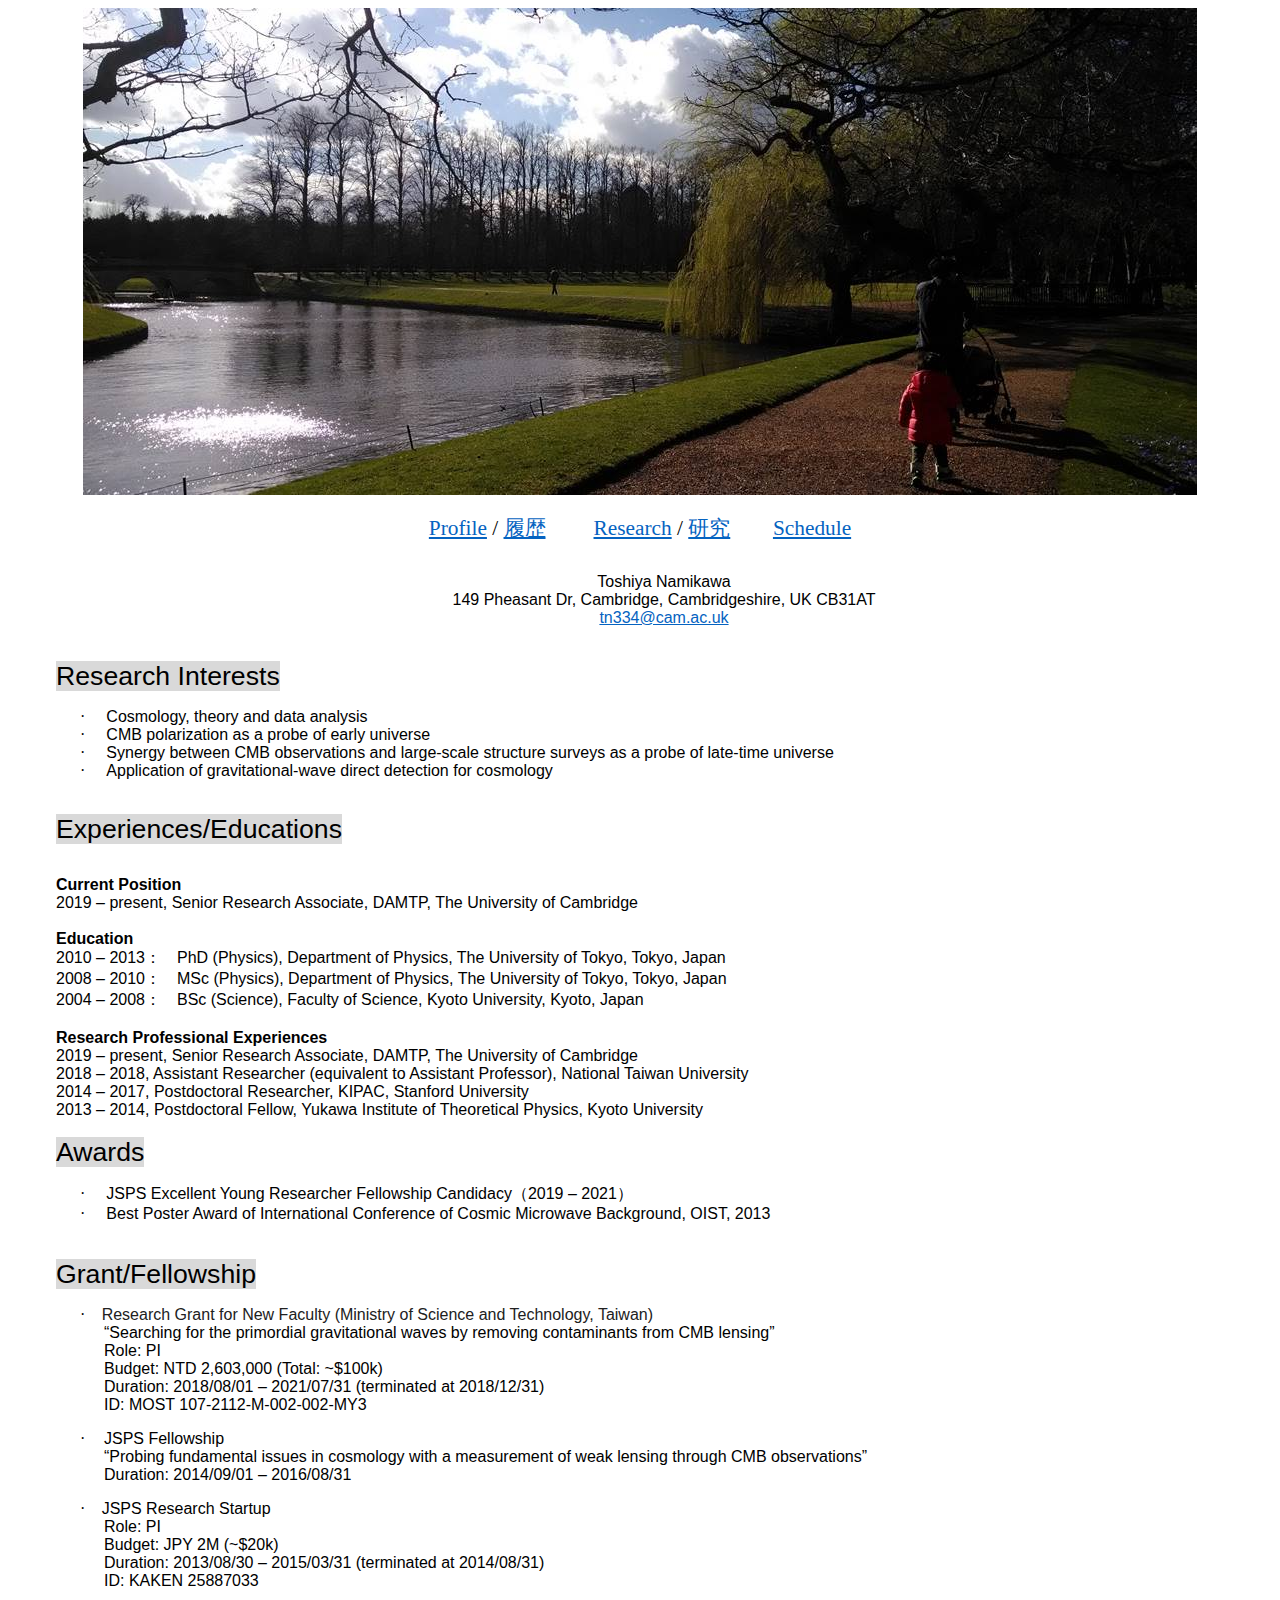
<file: profiel.html>
<html xmlns:v="urn:schemas-microsoft-com:vml"
xmlns:o="urn:schemas-microsoft-com:office:office"
xmlns:w="urn:schemas-microsoft-com:office:word"
xmlns:dt="uuid:C2F41010-65B3-11d1-A29F-00AA00C14882"
xmlns:m="http://schemas.microsoft.com/office/2004/12/omml"
xmlns="http://www.w3.org/TR/REC-html40">

<head>
<meta http-equiv=Content-Type content="text/html; charset=windows-1252">
<meta name=ProgId content=Word.Document>
<meta name=Generator content="Microsoft Word 15">
<meta name=Originator content="Microsoft Word 15">
<link rel=File-List href="profiel_files/filelist.xml">
<link rel=Edit-Time-Data href="profiel_files/editdata.mso">
<!--[if !mso]>
<style>
v\:* {behavior:url(#default#VML);}
o\:* {behavior:url(#default#VML);}
w\:* {behavior:url(#default#VML);}
.shape {behavior:url(#default#VML);}
</style>
<![endif]--><!--[if gte mso 9]><xml>
 <o:CustomDocumentProperties>
  <o:Mendeley_x0020_Recent_x0020_Style_x0020_Id_x0020_0_1 dt:dt="string">http://www.zotero.org/styles/american-medical-association</o:Mendeley_x0020_Recent_x0020_Style_x0020_Id_x0020_0_1>
  <o:Mendeley_x0020_Recent_x0020_Style_x0020_Name_x0020_0_1 dt:dt="string">American Medical Association</o:Mendeley_x0020_Recent_x0020_Style_x0020_Name_x0020_0_1>
  <o:Mendeley_x0020_Recent_x0020_Style_x0020_Id_x0020_1_1 dt:dt="string">http://www.zotero.org/styles/american-political-science-association</o:Mendeley_x0020_Recent_x0020_Style_x0020_Id_x0020_1_1>
  <o:Mendeley_x0020_Recent_x0020_Style_x0020_Name_x0020_1_1 dt:dt="string">American Political Science Association</o:Mendeley_x0020_Recent_x0020_Style_x0020_Name_x0020_1_1>
  <o:Mendeley_x0020_Recent_x0020_Style_x0020_Id_x0020_2_1 dt:dt="string">http://www.zotero.org/styles/apa</o:Mendeley_x0020_Recent_x0020_Style_x0020_Id_x0020_2_1>
  <o:Mendeley_x0020_Recent_x0020_Style_x0020_Name_x0020_2_1 dt:dt="string">American Psychological Association 6th edition</o:Mendeley_x0020_Recent_x0020_Style_x0020_Name_x0020_2_1>
  <o:Mendeley_x0020_Recent_x0020_Style_x0020_Id_x0020_3_1 dt:dt="string">http://www.zotero.org/styles/american-sociological-association</o:Mendeley_x0020_Recent_x0020_Style_x0020_Id_x0020_3_1>
  <o:Mendeley_x0020_Recent_x0020_Style_x0020_Name_x0020_3_1 dt:dt="string">American Sociological Association</o:Mendeley_x0020_Recent_x0020_Style_x0020_Name_x0020_3_1>
  <o:Mendeley_x0020_Recent_x0020_Style_x0020_Id_x0020_4_1 dt:dt="string">http://www.zotero.org/styles/chicago-author-date</o:Mendeley_x0020_Recent_x0020_Style_x0020_Id_x0020_4_1>
  <o:Mendeley_x0020_Recent_x0020_Style_x0020_Name_x0020_4_1 dt:dt="string">Chicago Manual of Style 17th edition (author-date)</o:Mendeley_x0020_Recent_x0020_Style_x0020_Name_x0020_4_1>
  <o:Mendeley_x0020_Recent_x0020_Style_x0020_Id_x0020_5_1 dt:dt="string">http://www.zotero.org/styles/harvard-cite-them-right</o:Mendeley_x0020_Recent_x0020_Style_x0020_Id_x0020_5_1>
  <o:Mendeley_x0020_Recent_x0020_Style_x0020_Name_x0020_5_1 dt:dt="string">Cite Them Right 10th edition - Harvard</o:Mendeley_x0020_Recent_x0020_Style_x0020_Name_x0020_5_1>
  <o:Mendeley_x0020_Recent_x0020_Style_x0020_Id_x0020_6_1 dt:dt="string">http://www.zotero.org/styles/modern-humanities-research-association</o:Mendeley_x0020_Recent_x0020_Style_x0020_Id_x0020_6_1>
  <o:Mendeley_x0020_Recent_x0020_Style_x0020_Name_x0020_6_1 dt:dt="string">Modern Humanities Research Association 3rd edition (note with bibliography)</o:Mendeley_x0020_Recent_x0020_Style_x0020_Name_x0020_6_1>
  <o:Mendeley_x0020_Recent_x0020_Style_x0020_Id_x0020_7_1 dt:dt="string">http://www.zotero.org/styles/modern-language-association</o:Mendeley_x0020_Recent_x0020_Style_x0020_Id_x0020_7_1>
  <o:Mendeley_x0020_Recent_x0020_Style_x0020_Name_x0020_7_1 dt:dt="string">Modern Language Association 8th edition</o:Mendeley_x0020_Recent_x0020_Style_x0020_Name_x0020_7_1>
  <o:Mendeley_x0020_Recent_x0020_Style_x0020_Id_x0020_8_1 dt:dt="string">http://www.zotero.org/styles/nature</o:Mendeley_x0020_Recent_x0020_Style_x0020_Id_x0020_8_1>
  <o:Mendeley_x0020_Recent_x0020_Style_x0020_Name_x0020_8_1 dt:dt="string">Nature</o:Mendeley_x0020_Recent_x0020_Style_x0020_Name_x0020_8_1>
  <o:Mendeley_x0020_Recent_x0020_Style_x0020_Id_x0020_9_1 dt:dt="string">http://www.zotero.org/styles/physical-review-letters</o:Mendeley_x0020_Recent_x0020_Style_x0020_Id_x0020_9_1>
  <o:Mendeley_x0020_Recent_x0020_Style_x0020_Name_x0020_9_1 dt:dt="string">Physical Review Letters</o:Mendeley_x0020_Recent_x0020_Style_x0020_Name_x0020_9_1>
 </o:CustomDocumentProperties>
</xml><![endif]-->
<link rel=dataStoreItem href="profiel_files/item0007.xml"
target="profiel_files/props008.xml">
<link rel=themeData href="profiel_files/themedata.thmx">
<link rel=colorSchemeMapping href="profiel_files/colorschememapping.xml">
<!--[if gte mso 9]><xml>
 <w:WordDocument>
  <w:SpellingState>Clean</w:SpellingState>
  <w:GrammarState>Clean</w:GrammarState>
  <w:TrackMoves>false</w:TrackMoves>
  <w:TrackFormatting/>
  <w:ValidateAgainstSchemas/>
  <w:SaveIfXMLInvalid>false</w:SaveIfXMLInvalid>
  <w:IgnoreMixedContent>false</w:IgnoreMixedContent>
  <w:AlwaysShowPlaceholderText>false</w:AlwaysShowPlaceholderText>
  <w:DoNotPromoteQF/>
  <w:LidThemeOther>EN-US</w:LidThemeOther>
  <w:LidThemeAsian>X-NONE</w:LidThemeAsian>
  <w:LidThemeComplexScript>X-NONE</w:LidThemeComplexScript>
  <w:Compatibility>
   <w:BreakWrappedTables/>
   <w:SplitPgBreakAndParaMark/>
   <w:UseFELayout/>
  </w:Compatibility>
  <w:BrowserLevel>MicrosoftInternetExplorer4</w:BrowserLevel>
  <m:mathPr>
   <m:mathFont m:val="Cambria Math"/>
   <m:brkBin m:val="before"/>
   <m:brkBinSub m:val="&#45;-"/>
   <m:smallFrac m:val="off"/>
   <m:dispDef/>
   <m:lMargin m:val="0"/>
   <m:rMargin m:val="0"/>
   <m:defJc m:val="centerGroup"/>
   <m:wrapIndent m:val="1440"/>
   <m:intLim m:val="subSup"/>
   <m:naryLim m:val="undOvr"/>
  </m:mathPr></w:WordDocument>
</xml><![endif]--><!--[if gte mso 9]><xml>
 <w:LatentStyles DefLockedState="false" DefUnhideWhenUsed="false"
  DefSemiHidden="false" DefQFormat="false" DefPriority="99"
  LatentStyleCount="376">
  <w:LsdException Locked="false" Priority="0" QFormat="true" Name="Normal"/>
  <w:LsdException Locked="false" Priority="9" QFormat="true" Name="heading 1"/>
  <w:LsdException Locked="false" Priority="9" SemiHidden="true"
   UnhideWhenUsed="true" QFormat="true" Name="heading 2"/>
  <w:LsdException Locked="false" Priority="9" SemiHidden="true"
   UnhideWhenUsed="true" QFormat="true" Name="heading 3"/>
  <w:LsdException Locked="false" Priority="9" SemiHidden="true"
   UnhideWhenUsed="true" QFormat="true" Name="heading 4"/>
  <w:LsdException Locked="false" Priority="9" SemiHidden="true"
   UnhideWhenUsed="true" QFormat="true" Name="heading 5"/>
  <w:LsdException Locked="false" Priority="9" SemiHidden="true"
   UnhideWhenUsed="true" QFormat="true" Name="heading 6"/>
  <w:LsdException Locked="false" Priority="9" SemiHidden="true"
   UnhideWhenUsed="true" QFormat="true" Name="heading 7"/>
  <w:LsdException Locked="false" Priority="9" SemiHidden="true"
   UnhideWhenUsed="true" QFormat="true" Name="heading 8"/>
  <w:LsdException Locked="false" Priority="9" SemiHidden="true"
   UnhideWhenUsed="true" QFormat="true" Name="heading 9"/>
  <w:LsdException Locked="false" SemiHidden="true" UnhideWhenUsed="true"
   Name="index 1"/>
  <w:LsdException Locked="false" SemiHidden="true" UnhideWhenUsed="true"
   Name="index 2"/>
  <w:LsdException Locked="false" SemiHidden="true" UnhideWhenUsed="true"
   Name="index 3"/>
  <w:LsdException Locked="false" SemiHidden="true" UnhideWhenUsed="true"
   Name="index 4"/>
  <w:LsdException Locked="false" SemiHidden="true" UnhideWhenUsed="true"
   Name="index 5"/>
  <w:LsdException Locked="false" SemiHidden="true" UnhideWhenUsed="true"
   Name="index 6"/>
  <w:LsdException Locked="false" SemiHidden="true" UnhideWhenUsed="true"
   Name="index 7"/>
  <w:LsdException Locked="false" SemiHidden="true" UnhideWhenUsed="true"
   Name="index 8"/>
  <w:LsdException Locked="false" SemiHidden="true" UnhideWhenUsed="true"
   Name="index 9"/>
  <w:LsdException Locked="false" Priority="39" SemiHidden="true"
   UnhideWhenUsed="true" Name="toc 1"/>
  <w:LsdException Locked="false" Priority="39" SemiHidden="true"
   UnhideWhenUsed="true" Name="toc 2"/>
  <w:LsdException Locked="false" Priority="39" SemiHidden="true"
   UnhideWhenUsed="true" Name="toc 3"/>
  <w:LsdException Locked="false" Priority="39" SemiHidden="true"
   UnhideWhenUsed="true" Name="toc 4"/>
  <w:LsdException Locked="false" Priority="39" SemiHidden="true"
   UnhideWhenUsed="true" Name="toc 5"/>
  <w:LsdException Locked="false" Priority="39" SemiHidden="true"
   UnhideWhenUsed="true" Name="toc 6"/>
  <w:LsdException Locked="false" Priority="39" SemiHidden="true"
   UnhideWhenUsed="true" Name="toc 7"/>
  <w:LsdException Locked="false" Priority="39" SemiHidden="true"
   UnhideWhenUsed="true" Name="toc 8"/>
  <w:LsdException Locked="false" Priority="39" SemiHidden="true"
   UnhideWhenUsed="true" Name="toc 9"/>
  <w:LsdException Locked="false" SemiHidden="true" UnhideWhenUsed="true"
   Name="Normal Indent"/>
  <w:LsdException Locked="false" SemiHidden="true" UnhideWhenUsed="true"
   Name="footnote text"/>
  <w:LsdException Locked="false" SemiHidden="true" UnhideWhenUsed="true"
   Name="annotation text"/>
  <w:LsdException Locked="false" SemiHidden="true" UnhideWhenUsed="true"
   Name="header"/>
  <w:LsdException Locked="false" SemiHidden="true" UnhideWhenUsed="true"
   Name="footer"/>
  <w:LsdException Locked="false" SemiHidden="true" UnhideWhenUsed="true"
   Name="index heading"/>
  <w:LsdException Locked="false" Priority="35" SemiHidden="true"
   UnhideWhenUsed="true" QFormat="true" Name="caption"/>
  <w:LsdException Locked="false" SemiHidden="true" UnhideWhenUsed="true"
   Name="table of figures"/>
  <w:LsdException Locked="false" SemiHidden="true" UnhideWhenUsed="true"
   Name="envelope address"/>
  <w:LsdException Locked="false" SemiHidden="true" UnhideWhenUsed="true"
   Name="envelope return"/>
  <w:LsdException Locked="false" SemiHidden="true" UnhideWhenUsed="true"
   Name="footnote reference"/>
  <w:LsdException Locked="false" SemiHidden="true" UnhideWhenUsed="true"
   Name="annotation reference"/>
  <w:LsdException Locked="false" SemiHidden="true" UnhideWhenUsed="true"
   Name="line number"/>
  <w:LsdException Locked="false" SemiHidden="true" UnhideWhenUsed="true"
   Name="page number"/>
  <w:LsdException Locked="false" SemiHidden="true" UnhideWhenUsed="true"
   Name="endnote reference"/>
  <w:LsdException Locked="false" SemiHidden="true" UnhideWhenUsed="true"
   Name="endnote text"/>
  <w:LsdException Locked="false" SemiHidden="true" UnhideWhenUsed="true"
   Name="table of authorities"/>
  <w:LsdException Locked="false" SemiHidden="true" UnhideWhenUsed="true"
   Name="macro"/>
  <w:LsdException Locked="false" SemiHidden="true" UnhideWhenUsed="true"
   Name="toa heading"/>
  <w:LsdException Locked="false" SemiHidden="true" UnhideWhenUsed="true"
   Name="List"/>
  <w:LsdException Locked="false" SemiHidden="true" UnhideWhenUsed="true"
   Name="List Bullet"/>
  <w:LsdException Locked="false" SemiHidden="true" UnhideWhenUsed="true"
   Name="List Number"/>
  <w:LsdException Locked="false" SemiHidden="true" UnhideWhenUsed="true"
   Name="List 2"/>
  <w:LsdException Locked="false" SemiHidden="true" UnhideWhenUsed="true"
   Name="List 3"/>
  <w:LsdException Locked="false" SemiHidden="true" UnhideWhenUsed="true"
   Name="List 4"/>
  <w:LsdException Locked="false" SemiHidden="true" UnhideWhenUsed="true"
   Name="List 5"/>
  <w:LsdException Locked="false" SemiHidden="true" UnhideWhenUsed="true"
   Name="List Bullet 2"/>
  <w:LsdException Locked="false" SemiHidden="true" UnhideWhenUsed="true"
   Name="List Bullet 3"/>
  <w:LsdException Locked="false" SemiHidden="true" UnhideWhenUsed="true"
   Name="List Bullet 4"/>
  <w:LsdException Locked="false" SemiHidden="true" UnhideWhenUsed="true"
   Name="List Bullet 5"/>
  <w:LsdException Locked="false" SemiHidden="true" UnhideWhenUsed="true"
   Name="List Number 2"/>
  <w:LsdException Locked="false" SemiHidden="true" UnhideWhenUsed="true"
   Name="List Number 3"/>
  <w:LsdException Locked="false" SemiHidden="true" UnhideWhenUsed="true"
   Name="List Number 4"/>
  <w:LsdException Locked="false" SemiHidden="true" UnhideWhenUsed="true"
   Name="List Number 5"/>
  <w:LsdException Locked="false" Priority="10" QFormat="true" Name="Title"/>
  <w:LsdException Locked="false" SemiHidden="true" UnhideWhenUsed="true"
   Name="Closing"/>
  <w:LsdException Locked="false" SemiHidden="true" UnhideWhenUsed="true"
   Name="Signature"/>
  <w:LsdException Locked="false" Priority="1" SemiHidden="true"
   UnhideWhenUsed="true" Name="Default Paragraph Font"/>
  <w:LsdException Locked="false" SemiHidden="true" UnhideWhenUsed="true"
   Name="Body Text"/>
  <w:LsdException Locked="false" SemiHidden="true" UnhideWhenUsed="true"
   Name="Body Text Indent"/>
  <w:LsdException Locked="false" SemiHidden="true" UnhideWhenUsed="true"
   Name="List Continue"/>
  <w:LsdException Locked="false" SemiHidden="true" UnhideWhenUsed="true"
   Name="List Continue 2"/>
  <w:LsdException Locked="false" SemiHidden="true" UnhideWhenUsed="true"
   Name="List Continue 3"/>
  <w:LsdException Locked="false" SemiHidden="true" UnhideWhenUsed="true"
   Name="List Continue 4"/>
  <w:LsdException Locked="false" SemiHidden="true" UnhideWhenUsed="true"
   Name="List Continue 5"/>
  <w:LsdException Locked="false" SemiHidden="true" UnhideWhenUsed="true"
   Name="Message Header"/>
  <w:LsdException Locked="false" Priority="11" QFormat="true" Name="Subtitle"/>
  <w:LsdException Locked="false" SemiHidden="true" UnhideWhenUsed="true"
   Name="Salutation"/>
  <w:LsdException Locked="false" SemiHidden="true" UnhideWhenUsed="true"
   Name="Date"/>
  <w:LsdException Locked="false" SemiHidden="true" UnhideWhenUsed="true"
   Name="Body Text First Indent"/>
  <w:LsdException Locked="false" SemiHidden="true" UnhideWhenUsed="true"
   Name="Body Text First Indent 2"/>
  <w:LsdException Locked="false" SemiHidden="true" UnhideWhenUsed="true"
   Name="Note Heading"/>
  <w:LsdException Locked="false" SemiHidden="true" UnhideWhenUsed="true"
   Name="Body Text 2"/>
  <w:LsdException Locked="false" SemiHidden="true" UnhideWhenUsed="true"
   Name="Body Text 3"/>
  <w:LsdException Locked="false" SemiHidden="true" UnhideWhenUsed="true"
   Name="Body Text Indent 2"/>
  <w:LsdException Locked="false" SemiHidden="true" UnhideWhenUsed="true"
   Name="Body Text Indent 3"/>
  <w:LsdException Locked="false" SemiHidden="true" UnhideWhenUsed="true"
   Name="Block Text"/>
  <w:LsdException Locked="false" SemiHidden="true" UnhideWhenUsed="true"
   Name="Hyperlink"/>
  <w:LsdException Locked="false" SemiHidden="true" UnhideWhenUsed="true"
   Name="FollowedHyperlink"/>
  <w:LsdException Locked="false" Priority="22" QFormat="true" Name="Strong"/>
  <w:LsdException Locked="false" Priority="20" QFormat="true" Name="Emphasis"/>
  <w:LsdException Locked="false" SemiHidden="true" UnhideWhenUsed="true"
   Name="Document Map"/>
  <w:LsdException Locked="false" SemiHidden="true" UnhideWhenUsed="true"
   Name="Plain Text"/>
  <w:LsdException Locked="false" SemiHidden="true" UnhideWhenUsed="true"
   Name="E-mail Signature"/>
  <w:LsdException Locked="false" SemiHidden="true" UnhideWhenUsed="true"
   Name="HTML Top of Form"/>
  <w:LsdException Locked="false" SemiHidden="true" UnhideWhenUsed="true"
   Name="HTML Bottom of Form"/>
  <w:LsdException Locked="false" SemiHidden="true" UnhideWhenUsed="true"
   Name="Normal (Web)"/>
  <w:LsdException Locked="false" SemiHidden="true" UnhideWhenUsed="true"
   Name="HTML Acronym"/>
  <w:LsdException Locked="false" SemiHidden="true" UnhideWhenUsed="true"
   Name="HTML Address"/>
  <w:LsdException Locked="false" SemiHidden="true" UnhideWhenUsed="true"
   Name="HTML Cite"/>
  <w:LsdException Locked="false" SemiHidden="true" UnhideWhenUsed="true"
   Name="HTML Code"/>
  <w:LsdException Locked="false" SemiHidden="true" UnhideWhenUsed="true"
   Name="HTML Definition"/>
  <w:LsdException Locked="false" SemiHidden="true" UnhideWhenUsed="true"
   Name="HTML Keyboard"/>
  <w:LsdException Locked="false" SemiHidden="true" UnhideWhenUsed="true"
   Name="HTML Preformatted"/>
  <w:LsdException Locked="false" SemiHidden="true" UnhideWhenUsed="true"
   Name="HTML Sample"/>
  <w:LsdException Locked="false" SemiHidden="true" UnhideWhenUsed="true"
   Name="HTML Typewriter"/>
  <w:LsdException Locked="false" SemiHidden="true" UnhideWhenUsed="true"
   Name="HTML Variable"/>
  <w:LsdException Locked="false" SemiHidden="true" UnhideWhenUsed="true"
   Name="Normal Table"/>
  <w:LsdException Locked="false" SemiHidden="true" UnhideWhenUsed="true"
   Name="annotation subject"/>
  <w:LsdException Locked="false" SemiHidden="true" UnhideWhenUsed="true"
   Name="No List"/>
  <w:LsdException Locked="false" SemiHidden="true" UnhideWhenUsed="true"
   Name="Outline List 1"/>
  <w:LsdException Locked="false" SemiHidden="true" UnhideWhenUsed="true"
   Name="Outline List 2"/>
  <w:LsdException Locked="false" SemiHidden="true" UnhideWhenUsed="true"
   Name="Outline List 3"/>
  <w:LsdException Locked="false" SemiHidden="true" UnhideWhenUsed="true"
   Name="Table Simple 1"/>
  <w:LsdException Locked="false" SemiHidden="true" UnhideWhenUsed="true"
   Name="Table Simple 2"/>
  <w:LsdException Locked="false" SemiHidden="true" UnhideWhenUsed="true"
   Name="Table Simple 3"/>
  <w:LsdException Locked="false" SemiHidden="true" UnhideWhenUsed="true"
   Name="Table Classic 1"/>
  <w:LsdException Locked="false" SemiHidden="true" UnhideWhenUsed="true"
   Name="Table Classic 2"/>
  <w:LsdException Locked="false" SemiHidden="true" UnhideWhenUsed="true"
   Name="Table Classic 3"/>
  <w:LsdException Locked="false" SemiHidden="true" UnhideWhenUsed="true"
   Name="Table Classic 4"/>
  <w:LsdException Locked="false" SemiHidden="true" UnhideWhenUsed="true"
   Name="Table Colorful 1"/>
  <w:LsdException Locked="false" SemiHidden="true" UnhideWhenUsed="true"
   Name="Table Colorful 2"/>
  <w:LsdException Locked="false" SemiHidden="true" UnhideWhenUsed="true"
   Name="Table Colorful 3"/>
  <w:LsdException Locked="false" SemiHidden="true" UnhideWhenUsed="true"
   Name="Table Columns 1"/>
  <w:LsdException Locked="false" SemiHidden="true" UnhideWhenUsed="true"
   Name="Table Columns 2"/>
  <w:LsdException Locked="false" SemiHidden="true" UnhideWhenUsed="true"
   Name="Table Columns 3"/>
  <w:LsdException Locked="false" SemiHidden="true" UnhideWhenUsed="true"
   Name="Table Columns 4"/>
  <w:LsdException Locked="false" SemiHidden="true" UnhideWhenUsed="true"
   Name="Table Columns 5"/>
  <w:LsdException Locked="false" SemiHidden="true" UnhideWhenUsed="true"
   Name="Table Grid 1"/>
  <w:LsdException Locked="false" SemiHidden="true" UnhideWhenUsed="true"
   Name="Table Grid 2"/>
  <w:LsdException Locked="false" SemiHidden="true" UnhideWhenUsed="true"
   Name="Table Grid 3"/>
  <w:LsdException Locked="false" SemiHidden="true" UnhideWhenUsed="true"
   Name="Table Grid 4"/>
  <w:LsdException Locked="false" SemiHidden="true" UnhideWhenUsed="true"
   Name="Table Grid 5"/>
  <w:LsdException Locked="false" SemiHidden="true" UnhideWhenUsed="true"
   Name="Table Grid 6"/>
  <w:LsdException Locked="false" SemiHidden="true" UnhideWhenUsed="true"
   Name="Table Grid 7"/>
  <w:LsdException Locked="false" SemiHidden="true" UnhideWhenUsed="true"
   Name="Table Grid 8"/>
  <w:LsdException Locked="false" SemiHidden="true" UnhideWhenUsed="true"
   Name="Table List 1"/>
  <w:LsdException Locked="false" SemiHidden="true" UnhideWhenUsed="true"
   Name="Table List 2"/>
  <w:LsdException Locked="false" SemiHidden="true" UnhideWhenUsed="true"
   Name="Table List 3"/>
  <w:LsdException Locked="false" SemiHidden="true" UnhideWhenUsed="true"
   Name="Table List 4"/>
  <w:LsdException Locked="false" SemiHidden="true" UnhideWhenUsed="true"
   Name="Table List 5"/>
  <w:LsdException Locked="false" SemiHidden="true" UnhideWhenUsed="true"
   Name="Table List 6"/>
  <w:LsdException Locked="false" SemiHidden="true" UnhideWhenUsed="true"
   Name="Table List 7"/>
  <w:LsdException Locked="false" SemiHidden="true" UnhideWhenUsed="true"
   Name="Table List 8"/>
  <w:LsdException Locked="false" SemiHidden="true" UnhideWhenUsed="true"
   Name="Table 3D effects 1"/>
  <w:LsdException Locked="false" SemiHidden="true" UnhideWhenUsed="true"
   Name="Table 3D effects 2"/>
  <w:LsdException Locked="false" SemiHidden="true" UnhideWhenUsed="true"
   Name="Table 3D effects 3"/>
  <w:LsdException Locked="false" SemiHidden="true" UnhideWhenUsed="true"
   Name="Table Contemporary"/>
  <w:LsdException Locked="false" SemiHidden="true" UnhideWhenUsed="true"
   Name="Table Elegant"/>
  <w:LsdException Locked="false" SemiHidden="true" UnhideWhenUsed="true"
   Name="Table Professional"/>
  <w:LsdException Locked="false" SemiHidden="true" UnhideWhenUsed="true"
   Name="Table Subtle 1"/>
  <w:LsdException Locked="false" SemiHidden="true" UnhideWhenUsed="true"
   Name="Table Subtle 2"/>
  <w:LsdException Locked="false" SemiHidden="true" UnhideWhenUsed="true"
   Name="Table Web 1"/>
  <w:LsdException Locked="false" SemiHidden="true" UnhideWhenUsed="true"
   Name="Table Web 2"/>
  <w:LsdException Locked="false" SemiHidden="true" UnhideWhenUsed="true"
   Name="Table Web 3"/>
  <w:LsdException Locked="false" SemiHidden="true" UnhideWhenUsed="true"
   Name="Balloon Text"/>
  <w:LsdException Locked="false" Priority="39" Name="Table Grid"/>
  <w:LsdException Locked="false" SemiHidden="true" UnhideWhenUsed="true"
   Name="Table Theme"/>
  <w:LsdException Locked="false" SemiHidden="true" Name="Placeholder Text"/>
  <w:LsdException Locked="false" Priority="1" QFormat="true" Name="No Spacing"/>
  <w:LsdException Locked="false" Priority="60" Name="Light Shading"/>
  <w:LsdException Locked="false" Priority="61" Name="Light List"/>
  <w:LsdException Locked="false" Priority="62" Name="Light Grid"/>
  <w:LsdException Locked="false" Priority="63" Name="Medium Shading 1"/>
  <w:LsdException Locked="false" Priority="64" Name="Medium Shading 2"/>
  <w:LsdException Locked="false" Priority="65" Name="Medium List 1"/>
  <w:LsdException Locked="false" Priority="66" Name="Medium List 2"/>
  <w:LsdException Locked="false" Priority="67" Name="Medium Grid 1"/>
  <w:LsdException Locked="false" Priority="68" Name="Medium Grid 2"/>
  <w:LsdException Locked="false" Priority="69" Name="Medium Grid 3"/>
  <w:LsdException Locked="false" Priority="70" Name="Dark List"/>
  <w:LsdException Locked="false" Priority="71" Name="Colorful Shading"/>
  <w:LsdException Locked="false" Priority="72" Name="Colorful List"/>
  <w:LsdException Locked="false" Priority="73" Name="Colorful Grid"/>
  <w:LsdException Locked="false" Priority="60" Name="Light Shading Accent 1"/>
  <w:LsdException Locked="false" Priority="61" Name="Light List Accent 1"/>
  <w:LsdException Locked="false" Priority="62" Name="Light Grid Accent 1"/>
  <w:LsdException Locked="false" Priority="63" Name="Medium Shading 1 Accent 1"/>
  <w:LsdException Locked="false" Priority="64" Name="Medium Shading 2 Accent 1"/>
  <w:LsdException Locked="false" Priority="65" Name="Medium List 1 Accent 1"/>
  <w:LsdException Locked="false" SemiHidden="true" Name="Revision"/>
  <w:LsdException Locked="false" Priority="34" QFormat="true"
   Name="List Paragraph"/>
  <w:LsdException Locked="false" Priority="29" QFormat="true" Name="Quote"/>
  <w:LsdException Locked="false" Priority="30" QFormat="true"
   Name="Intense Quote"/>
  <w:LsdException Locked="false" Priority="66" Name="Medium List 2 Accent 1"/>
  <w:LsdException Locked="false" Priority="67" Name="Medium Grid 1 Accent 1"/>
  <w:LsdException Locked="false" Priority="68" Name="Medium Grid 2 Accent 1"/>
  <w:LsdException Locked="false" Priority="69" Name="Medium Grid 3 Accent 1"/>
  <w:LsdException Locked="false" Priority="70" Name="Dark List Accent 1"/>
  <w:LsdException Locked="false" Priority="71" Name="Colorful Shading Accent 1"/>
  <w:LsdException Locked="false" Priority="72" Name="Colorful List Accent 1"/>
  <w:LsdException Locked="false" Priority="73" Name="Colorful Grid Accent 1"/>
  <w:LsdException Locked="false" Priority="60" Name="Light Shading Accent 2"/>
  <w:LsdException Locked="false" Priority="61" Name="Light List Accent 2"/>
  <w:LsdException Locked="false" Priority="62" Name="Light Grid Accent 2"/>
  <w:LsdException Locked="false" Priority="63" Name="Medium Shading 1 Accent 2"/>
  <w:LsdException Locked="false" Priority="64" Name="Medium Shading 2 Accent 2"/>
  <w:LsdException Locked="false" Priority="65" Name="Medium List 1 Accent 2"/>
  <w:LsdException Locked="false" Priority="66" Name="Medium List 2 Accent 2"/>
  <w:LsdException Locked="false" Priority="67" Name="Medium Grid 1 Accent 2"/>
  <w:LsdException Locked="false" Priority="68" Name="Medium Grid 2 Accent 2"/>
  <w:LsdException Locked="false" Priority="69" Name="Medium Grid 3 Accent 2"/>
  <w:LsdException Locked="false" Priority="70" Name="Dark List Accent 2"/>
  <w:LsdException Locked="false" Priority="71" Name="Colorful Shading Accent 2"/>
  <w:LsdException Locked="false" Priority="72" Name="Colorful List Accent 2"/>
  <w:LsdException Locked="false" Priority="73" Name="Colorful Grid Accent 2"/>
  <w:LsdException Locked="false" Priority="60" Name="Light Shading Accent 3"/>
  <w:LsdException Locked="false" Priority="61" Name="Light List Accent 3"/>
  <w:LsdException Locked="false" Priority="62" Name="Light Grid Accent 3"/>
  <w:LsdException Locked="false" Priority="63" Name="Medium Shading 1 Accent 3"/>
  <w:LsdException Locked="false" Priority="64" Name="Medium Shading 2 Accent 3"/>
  <w:LsdException Locked="false" Priority="65" Name="Medium List 1 Accent 3"/>
  <w:LsdException Locked="false" Priority="66" Name="Medium List 2 Accent 3"/>
  <w:LsdException Locked="false" Priority="67" Name="Medium Grid 1 Accent 3"/>
  <w:LsdException Locked="false" Priority="68" Name="Medium Grid 2 Accent 3"/>
  <w:LsdException Locked="false" Priority="69" Name="Medium Grid 3 Accent 3"/>
  <w:LsdException Locked="false" Priority="70" Name="Dark List Accent 3"/>
  <w:LsdException Locked="false" Priority="71" Name="Colorful Shading Accent 3"/>
  <w:LsdException Locked="false" Priority="72" Name="Colorful List Accent 3"/>
  <w:LsdException Locked="false" Priority="73" Name="Colorful Grid Accent 3"/>
  <w:LsdException Locked="false" Priority="60" Name="Light Shading Accent 4"/>
  <w:LsdException Locked="false" Priority="61" Name="Light List Accent 4"/>
  <w:LsdException Locked="false" Priority="62" Name="Light Grid Accent 4"/>
  <w:LsdException Locked="false" Priority="63" Name="Medium Shading 1 Accent 4"/>
  <w:LsdException Locked="false" Priority="64" Name="Medium Shading 2 Accent 4"/>
  <w:LsdException Locked="false" Priority="65" Name="Medium List 1 Accent 4"/>
  <w:LsdException Locked="false" Priority="66" Name="Medium List 2 Accent 4"/>
  <w:LsdException Locked="false" Priority="67" Name="Medium Grid 1 Accent 4"/>
  <w:LsdException Locked="false" Priority="68" Name="Medium Grid 2 Accent 4"/>
  <w:LsdException Locked="false" Priority="69" Name="Medium Grid 3 Accent 4"/>
  <w:LsdException Locked="false" Priority="70" Name="Dark List Accent 4"/>
  <w:LsdException Locked="false" Priority="71" Name="Colorful Shading Accent 4"/>
  <w:LsdException Locked="false" Priority="72" Name="Colorful List Accent 4"/>
  <w:LsdException Locked="false" Priority="73" Name="Colorful Grid Accent 4"/>
  <w:LsdException Locked="false" Priority="60" Name="Light Shading Accent 5"/>
  <w:LsdException Locked="false" Priority="61" Name="Light List Accent 5"/>
  <w:LsdException Locked="false" Priority="62" Name="Light Grid Accent 5"/>
  <w:LsdException Locked="false" Priority="63" Name="Medium Shading 1 Accent 5"/>
  <w:LsdException Locked="false" Priority="64" Name="Medium Shading 2 Accent 5"/>
  <w:LsdException Locked="false" Priority="65" Name="Medium List 1 Accent 5"/>
  <w:LsdException Locked="false" Priority="66" Name="Medium List 2 Accent 5"/>
  <w:LsdException Locked="false" Priority="67" Name="Medium Grid 1 Accent 5"/>
  <w:LsdException Locked="false" Priority="68" Name="Medium Grid 2 Accent 5"/>
  <w:LsdException Locked="false" Priority="69" Name="Medium Grid 3 Accent 5"/>
  <w:LsdException Locked="false" Priority="70" Name="Dark List Accent 5"/>
  <w:LsdException Locked="false" Priority="71" Name="Colorful Shading Accent 5"/>
  <w:LsdException Locked="false" Priority="72" Name="Colorful List Accent 5"/>
  <w:LsdException Locked="false" Priority="73" Name="Colorful Grid Accent 5"/>
  <w:LsdException Locked="false" Priority="60" Name="Light Shading Accent 6"/>
  <w:LsdException Locked="false" Priority="61" Name="Light List Accent 6"/>
  <w:LsdException Locked="false" Priority="62" Name="Light Grid Accent 6"/>
  <w:LsdException Locked="false" Priority="63" Name="Medium Shading 1 Accent 6"/>
  <w:LsdException Locked="false" Priority="64" Name="Medium Shading 2 Accent 6"/>
  <w:LsdException Locked="false" Priority="65" Name="Medium List 1 Accent 6"/>
  <w:LsdException Locked="false" Priority="66" Name="Medium List 2 Accent 6"/>
  <w:LsdException Locked="false" Priority="67" Name="Medium Grid 1 Accent 6"/>
  <w:LsdException Locked="false" Priority="68" Name="Medium Grid 2 Accent 6"/>
  <w:LsdException Locked="false" Priority="69" Name="Medium Grid 3 Accent 6"/>
  <w:LsdException Locked="false" Priority="70" Name="Dark List Accent 6"/>
  <w:LsdException Locked="false" Priority="71" Name="Colorful Shading Accent 6"/>
  <w:LsdException Locked="false" Priority="72" Name="Colorful List Accent 6"/>
  <w:LsdException Locked="false" Priority="73" Name="Colorful Grid Accent 6"/>
  <w:LsdException Locked="false" Priority="19" QFormat="true"
   Name="Subtle Emphasis"/>
  <w:LsdException Locked="false" Priority="21" QFormat="true"
   Name="Intense Emphasis"/>
  <w:LsdException Locked="false" Priority="31" QFormat="true"
   Name="Subtle Reference"/>
  <w:LsdException Locked="false" Priority="32" QFormat="true"
   Name="Intense Reference"/>
  <w:LsdException Locked="false" Priority="33" QFormat="true" Name="Book Title"/>
  <w:LsdException Locked="false" Priority="37" SemiHidden="true"
   UnhideWhenUsed="true" Name="Bibliography"/>
  <w:LsdException Locked="false" Priority="39" SemiHidden="true"
   UnhideWhenUsed="true" QFormat="true" Name="TOC Heading"/>
  <w:LsdException Locked="false" Priority="41" Name="Plain Table 1"/>
  <w:LsdException Locked="false" Priority="42" Name="Plain Table 2"/>
  <w:LsdException Locked="false" Priority="43" Name="Plain Table 3"/>
  <w:LsdException Locked="false" Priority="44" Name="Plain Table 4"/>
  <w:LsdException Locked="false" Priority="45" Name="Plain Table 5"/>
  <w:LsdException Locked="false" Priority="40" Name="Grid Table Light"/>
  <w:LsdException Locked="false" Priority="46" Name="Grid Table 1 Light"/>
  <w:LsdException Locked="false" Priority="47" Name="Grid Table 2"/>
  <w:LsdException Locked="false" Priority="48" Name="Grid Table 3"/>
  <w:LsdException Locked="false" Priority="49" Name="Grid Table 4"/>
  <w:LsdException Locked="false" Priority="50" Name="Grid Table 5 Dark"/>
  <w:LsdException Locked="false" Priority="51" Name="Grid Table 6 Colorful"/>
  <w:LsdException Locked="false" Priority="52" Name="Grid Table 7 Colorful"/>
  <w:LsdException Locked="false" Priority="46"
   Name="Grid Table 1 Light Accent 1"/>
  <w:LsdException Locked="false" Priority="47" Name="Grid Table 2 Accent 1"/>
  <w:LsdException Locked="false" Priority="48" Name="Grid Table 3 Accent 1"/>
  <w:LsdException Locked="false" Priority="49" Name="Grid Table 4 Accent 1"/>
  <w:LsdException Locked="false" Priority="50" Name="Grid Table 5 Dark Accent 1"/>
  <w:LsdException Locked="false" Priority="51"
   Name="Grid Table 6 Colorful Accent 1"/>
  <w:LsdException Locked="false" Priority="52"
   Name="Grid Table 7 Colorful Accent 1"/>
  <w:LsdException Locked="false" Priority="46"
   Name="Grid Table 1 Light Accent 2"/>
  <w:LsdException Locked="false" Priority="47" Name="Grid Table 2 Accent 2"/>
  <w:LsdException Locked="false" Priority="48" Name="Grid Table 3 Accent 2"/>
  <w:LsdException Locked="false" Priority="49" Name="Grid Table 4 Accent 2"/>
  <w:LsdException Locked="false" Priority="50" Name="Grid Table 5 Dark Accent 2"/>
  <w:LsdException Locked="false" Priority="51"
   Name="Grid Table 6 Colorful Accent 2"/>
  <w:LsdException Locked="false" Priority="52"
   Name="Grid Table 7 Colorful Accent 2"/>
  <w:LsdException Locked="false" Priority="46"
   Name="Grid Table 1 Light Accent 3"/>
  <w:LsdException Locked="false" Priority="47" Name="Grid Table 2 Accent 3"/>
  <w:LsdException Locked="false" Priority="48" Name="Grid Table 3 Accent 3"/>
  <w:LsdException Locked="false" Priority="49" Name="Grid Table 4 Accent 3"/>
  <w:LsdException Locked="false" Priority="50" Name="Grid Table 5 Dark Accent 3"/>
  <w:LsdException Locked="false" Priority="51"
   Name="Grid Table 6 Colorful Accent 3"/>
  <w:LsdException Locked="false" Priority="52"
   Name="Grid Table 7 Colorful Accent 3"/>
  <w:LsdException Locked="false" Priority="46"
   Name="Grid Table 1 Light Accent 4"/>
  <w:LsdException Locked="false" Priority="47" Name="Grid Table 2 Accent 4"/>
  <w:LsdException Locked="false" Priority="48" Name="Grid Table 3 Accent 4"/>
  <w:LsdException Locked="false" Priority="49" Name="Grid Table 4 Accent 4"/>
  <w:LsdException Locked="false" Priority="50" Name="Grid Table 5 Dark Accent 4"/>
  <w:LsdException Locked="false" Priority="51"
   Name="Grid Table 6 Colorful Accent 4"/>
  <w:LsdException Locked="false" Priority="52"
   Name="Grid Table 7 Colorful Accent 4"/>
  <w:LsdException Locked="false" Priority="46"
   Name="Grid Table 1 Light Accent 5"/>
  <w:LsdException Locked="false" Priority="47" Name="Grid Table 2 Accent 5"/>
  <w:LsdException Locked="false" Priority="48" Name="Grid Table 3 Accent 5"/>
  <w:LsdException Locked="false" Priority="49" Name="Grid Table 4 Accent 5"/>
  <w:LsdException Locked="false" Priority="50" Name="Grid Table 5 Dark Accent 5"/>
  <w:LsdException Locked="false" Priority="51"
   Name="Grid Table 6 Colorful Accent 5"/>
  <w:LsdException Locked="false" Priority="52"
   Name="Grid Table 7 Colorful Accent 5"/>
  <w:LsdException Locked="false" Priority="46"
   Name="Grid Table 1 Light Accent 6"/>
  <w:LsdException Locked="false" Priority="47" Name="Grid Table 2 Accent 6"/>
  <w:LsdException Locked="false" Priority="48" Name="Grid Table 3 Accent 6"/>
  <w:LsdException Locked="false" Priority="49" Name="Grid Table 4 Accent 6"/>
  <w:LsdException Locked="false" Priority="50" Name="Grid Table 5 Dark Accent 6"/>
  <w:LsdException Locked="false" Priority="51"
   Name="Grid Table 6 Colorful Accent 6"/>
  <w:LsdException Locked="false" Priority="52"
   Name="Grid Table 7 Colorful Accent 6"/>
  <w:LsdException Locked="false" Priority="46" Name="List Table 1 Light"/>
  <w:LsdException Locked="false" Priority="47" Name="List Table 2"/>
  <w:LsdException Locked="false" Priority="48" Name="List Table 3"/>
  <w:LsdException Locked="false" Priority="49" Name="List Table 4"/>
  <w:LsdException Locked="false" Priority="50" Name="List Table 5 Dark"/>
  <w:LsdException Locked="false" Priority="51" Name="List Table 6 Colorful"/>
  <w:LsdException Locked="false" Priority="52" Name="List Table 7 Colorful"/>
  <w:LsdException Locked="false" Priority="46"
   Name="List Table 1 Light Accent 1"/>
  <w:LsdException Locked="false" Priority="47" Name="List Table 2 Accent 1"/>
  <w:LsdException Locked="false" Priority="48" Name="List Table 3 Accent 1"/>
  <w:LsdException Locked="false" Priority="49" Name="List Table 4 Accent 1"/>
  <w:LsdException Locked="false" Priority="50" Name="List Table 5 Dark Accent 1"/>
  <w:LsdException Locked="false" Priority="51"
   Name="List Table 6 Colorful Accent 1"/>
  <w:LsdException Locked="false" Priority="52"
   Name="List Table 7 Colorful Accent 1"/>
  <w:LsdException Locked="false" Priority="46"
   Name="List Table 1 Light Accent 2"/>
  <w:LsdException Locked="false" Priority="47" Name="List Table 2 Accent 2"/>
  <w:LsdException Locked="false" Priority="48" Name="List Table 3 Accent 2"/>
  <w:LsdException Locked="false" Priority="49" Name="List Table 4 Accent 2"/>
  <w:LsdException Locked="false" Priority="50" Name="List Table 5 Dark Accent 2"/>
  <w:LsdException Locked="false" Priority="51"
   Name="List Table 6 Colorful Accent 2"/>
  <w:LsdException Locked="false" Priority="52"
   Name="List Table 7 Colorful Accent 2"/>
  <w:LsdException Locked="false" Priority="46"
   Name="List Table 1 Light Accent 3"/>
  <w:LsdException Locked="false" Priority="47" Name="List Table 2 Accent 3"/>
  <w:LsdException Locked="false" Priority="48" Name="List Table 3 Accent 3"/>
  <w:LsdException Locked="false" Priority="49" Name="List Table 4 Accent 3"/>
  <w:LsdException Locked="false" Priority="50" Name="List Table 5 Dark Accent 3"/>
  <w:LsdException Locked="false" Priority="51"
   Name="List Table 6 Colorful Accent 3"/>
  <w:LsdException Locked="false" Priority="52"
   Name="List Table 7 Colorful Accent 3"/>
  <w:LsdException Locked="false" Priority="46"
   Name="List Table 1 Light Accent 4"/>
  <w:LsdException Locked="false" Priority="47" Name="List Table 2 Accent 4"/>
  <w:LsdException Locked="false" Priority="48" Name="List Table 3 Accent 4"/>
  <w:LsdException Locked="false" Priority="49" Name="List Table 4 Accent 4"/>
  <w:LsdException Locked="false" Priority="50" Name="List Table 5 Dark Accent 4"/>
  <w:LsdException Locked="false" Priority="51"
   Name="List Table 6 Colorful Accent 4"/>
  <w:LsdException Locked="false" Priority="52"
   Name="List Table 7 Colorful Accent 4"/>
  <w:LsdException Locked="false" Priority="46"
   Name="List Table 1 Light Accent 5"/>
  <w:LsdException Locked="false" Priority="47" Name="List Table 2 Accent 5"/>
  <w:LsdException Locked="false" Priority="48" Name="List Table 3 Accent 5"/>
  <w:LsdException Locked="false" Priority="49" Name="List Table 4 Accent 5"/>
  <w:LsdException Locked="false" Priority="50" Name="List Table 5 Dark Accent 5"/>
  <w:LsdException Locked="false" Priority="51"
   Name="List Table 6 Colorful Accent 5"/>
  <w:LsdException Locked="false" Priority="52"
   Name="List Table 7 Colorful Accent 5"/>
  <w:LsdException Locked="false" Priority="46"
   Name="List Table 1 Light Accent 6"/>
  <w:LsdException Locked="false" Priority="47" Name="List Table 2 Accent 6"/>
  <w:LsdException Locked="false" Priority="48" Name="List Table 3 Accent 6"/>
  <w:LsdException Locked="false" Priority="49" Name="List Table 4 Accent 6"/>
  <w:LsdException Locked="false" Priority="50" Name="List Table 5 Dark Accent 6"/>
  <w:LsdException Locked="false" Priority="51"
   Name="List Table 6 Colorful Accent 6"/>
  <w:LsdException Locked="false" Priority="52"
   Name="List Table 7 Colorful Accent 6"/>
  <w:LsdException Locked="false" SemiHidden="true" UnhideWhenUsed="true"
   Name="Mention"/>
  <w:LsdException Locked="false" SemiHidden="true" UnhideWhenUsed="true"
   Name="Smart Hyperlink"/>
  <w:LsdException Locked="false" SemiHidden="true" UnhideWhenUsed="true"
   Name="Hashtag"/>
  <w:LsdException Locked="false" SemiHidden="true" UnhideWhenUsed="true"
   Name="Unresolved Mention"/>
  <w:LsdException Locked="false" SemiHidden="true" UnhideWhenUsed="true"
   Name="Smart Link"/>
 </w:LatentStyles>
</xml><![endif]-->
<style>
<!--
 /* Font Definitions */
 @font-face
	{font-family:"MS Mincho";
	panose-1:2 2 6 9 4 2 5 8 3 4;
	mso-font-alt:"\FF2D\FF33 \660E\671D";
	mso-font-charset:128;
	mso-generic-font-family:modern;
	mso-font-pitch:fixed;
	mso-font-signature:-536870145 1791491579 134217746 0 131231 0;}
@font-face
	{font-family:"Cambria Math";
	panose-1:2 4 5 3 5 4 6 3 2 4;
	mso-font-charset:0;
	mso-generic-font-family:roman;
	mso-font-pitch:variable;
	mso-font-signature:-536869121 1107305727 33554432 0 415 0;}
@font-face
	{font-family:Calibri;
	panose-1:2 15 5 2 2 2 4 3 2 4;
	mso-font-charset:0;
	mso-generic-font-family:swiss;
	mso-font-pitch:variable;
	mso-font-signature:-469750017 -1073732485 9 0 511 0;}
@font-face
	{font-family:Meiryo;
	panose-1:2 11 6 4 3 5 4 4 2 4;
	mso-font-charset:128;
	mso-generic-font-family:swiss;
	mso-font-pitch:variable;
	mso-font-signature:-536870145 1791492095 134217746 0 131231 0;}
@font-face
	{font-family:"\@Meiryo";
	mso-font-charset:128;
	mso-generic-font-family:swiss;
	mso-font-pitch:variable;
	mso-font-signature:-536870145 1791492095 134217746 0 131231 0;}
@font-face
	{font-family:"\@MS Mincho";
	panose-1:2 2 6 9 4 2 5 8 3 4;
	mso-font-charset:128;
	mso-generic-font-family:modern;
	mso-font-pitch:fixed;
	mso-font-signature:-536870145 1791491579 134217746 0 131231 0;}
 /* Style Definitions */
 p.MsoNormal, li.MsoNormal, div.MsoNormal
	{mso-style-unhide:no;
	mso-style-qformat:yes;
	mso-style-parent:"";
	margin-top:0in;
	margin-right:0in;
	margin-bottom:8.0pt;
	margin-left:0in;
	line-height:105%;
	mso-pagination:widow-orphan;
	font-size:11.0pt;
	font-family:"Calibri",sans-serif;
	mso-fareast-font-family:"Times New Roman";
	mso-fareast-theme-font:minor-fareast;}
a:link, span.MsoHyperlink
	{mso-style-noshow:yes;
	mso-style-priority:99;
	color:#0563C1;
	text-decoration:underline;
	text-underline:single;}
a:visited, span.MsoHyperlinkFollowed
	{mso-style-noshow:yes;
	mso-style-priority:99;
	color:#954F72;
	mso-themecolor:followedhyperlink;
	text-decoration:underline;
	text-underline:single;}
p
	{mso-style-noshow:yes;
	mso-style-priority:99;
	mso-margin-top-alt:auto;
	margin-right:0in;
	mso-margin-bottom-alt:auto;
	margin-left:0in;
	mso-pagination:widow-orphan;
	font-size:12.0pt;
	font-family:"Times New Roman",serif;
	mso-fareast-font-family:"Times New Roman";
	mso-fareast-theme-font:minor-fareast;}
p.msonormal0, li.msonormal0, div.msonormal0
	{mso-style-name:msonormal;
	mso-style-noshow:yes;
	mso-style-priority:99;
	mso-style-unhide:no;
	mso-margin-top-alt:auto;
	margin-right:0in;
	mso-margin-bottom-alt:auto;
	margin-left:0in;
	mso-pagination:widow-orphan;
	font-size:12.0pt;
	font-family:"Times New Roman",serif;
	mso-fareast-font-family:"Times New Roman";
	mso-fareast-theme-font:minor-fareast;}
p.msochpdefault, li.msochpdefault, div.msochpdefault
	{mso-style-name:msochpdefault;
	mso-style-noshow:yes;
	mso-style-priority:99;
	mso-style-unhide:no;
	mso-margin-top-alt:auto;
	margin-right:0in;
	mso-margin-bottom-alt:auto;
	margin-left:0in;
	mso-pagination:widow-orphan;
	font-size:12.0pt;
	font-family:"Calibri",sans-serif;
	mso-fareast-font-family:"Times New Roman";
	mso-fareast-theme-font:minor-fareast;}
p.msopapdefault, li.msopapdefault, div.msopapdefault
	{mso-style-name:msopapdefault;
	mso-style-noshow:yes;
	mso-style-priority:99;
	mso-style-unhide:no;
	mso-margin-top-alt:auto;
	margin-right:0in;
	margin-bottom:8.0pt;
	margin-left:0in;
	line-height:105%;
	mso-pagination:widow-orphan;
	font-size:12.0pt;
	font-family:"Times New Roman",serif;
	mso-fareast-font-family:"Times New Roman";
	mso-fareast-theme-font:minor-fareast;}
span.textbodyemph
	{mso-style-name:textbodyemph;
	mso-style-unhide:no;}
span.SpellE
	{mso-style-name:"";
	mso-spl-e:yes;}
span.GramE
	{mso-style-name:"";
	mso-gram-e:yes;}
.MsoChpDefault
	{mso-style-type:export-only;
	mso-default-props:yes;
	font-size:10.0pt;
	mso-ansi-font-size:10.0pt;
	mso-bidi-font-size:10.0pt;
	font-family:"Calibri",sans-serif;
	mso-ascii-font-family:Calibri;
	mso-fareast-font-family:"Times New Roman";
	mso-fareast-theme-font:minor-fareast;
	mso-hansi-font-family:Calibri;
	mso-bidi-font-family:Calibri;}
@page WordSection1
	{size:8.5in 11.0in;
	margin:1.0in 1.0in 1.0in 1.0in;
	mso-header-margin:.5in;
	mso-footer-margin:.5in;
	mso-paper-source:0;}
div.WordSection1
	{page:WordSection1;}
-->
</style>
<!--[if gte mso 10]>
<style>
 /* Style Definitions */
 table.MsoNormalTable
	{mso-style-name:"Table Normal";
	mso-tstyle-rowband-size:0;
	mso-tstyle-colband-size:0;
	mso-style-noshow:yes;
	mso-style-priority:99;
	mso-style-parent:"";
	mso-padding-alt:0in 5.4pt 0in 5.4pt;
	mso-para-margin:0in;
	mso-para-margin-bottom:.0001pt;
	mso-pagination:widow-orphan;
	font-size:10.0pt;
	font-family:"Calibri",sans-serif;}
</style>
<![endif]--><!--[if gte mso 9]><xml>
 <o:shapedefaults v:ext="edit" spidmax="1026"/>
</xml><![endif]--><!--[if gte mso 9]><xml>
 <o:shapelayout v:ext="edit">
  <o:idmap v:ext="edit" data="1"/>
 </o:shapelayout></xml><![endif]-->
</head>

<body lang=EN-US link="#0563C1" vlink="#954F72" style='tab-interval:.5in'>

<div class=WordSection1>

<p class=MsoNormal align=center style='text-align:center'><span
style='mso-no-proof:yes'><!--[if gte vml 1]><v:shapetype id="_x0000_t75"
 coordsize="21600,21600" o:spt="75" o:preferrelative="t" path="m@4@5l@4@11@9@11@9@5xe"
 filled="f" stroked="f">
 <v:stroke joinstyle="miter"/>
 <v:formulas>
  <v:f eqn="if lineDrawn pixelLineWidth 0"/>
  <v:f eqn="sum @0 1 0"/>
  <v:f eqn="sum 0 0 @1"/>
  <v:f eqn="prod @2 1 2"/>
  <v:f eqn="prod @3 21600 pixelWidth"/>
  <v:f eqn="prod @3 21600 pixelHeight"/>
  <v:f eqn="sum @0 0 1"/>
  <v:f eqn="prod @6 1 2"/>
  <v:f eqn="prod @7 21600 pixelWidth"/>
  <v:f eqn="sum @8 21600 0"/>
  <v:f eqn="prod @7 21600 pixelHeight"/>
  <v:f eqn="sum @10 21600 0"/>
 </v:formulas>
 <v:path o:extrusionok="f" gradientshapeok="t" o:connecttype="rect"/>
 <o:lock v:ext="edit" aspectratio="t"/>
</v:shapetype><v:shape id="Picture_x0020_2" o:spid="_x0000_i1025" type="#_x0000_t75"
 alt="A tree in the middle of a field&#10;&#10;Description automatically generated"
 style='width:835.5pt;height:365.25pt;visibility:visible;mso-wrap-style:square'>
 <v:imagedata src="profiel_files/image001.jpg" o:title="A tree in the middle of a field&#10;&#10;Description automatically generated"/>
</v:shape><![endif]--><![if !vml]><img width=1114 height=487
src="profiel_files/image001.jpg"
alt="A tree in the middle of a field&#10;&#10;Description automatically generated"
v:shapes="Picture_x0020_2"><![endif]></span><br>
<span style='font-size:16.0pt;line-height:105%'><br>
</span><span style='font-size:16.0pt;line-height:105%;font-family:"Times New Roman",serif;
mso-ascii-theme-font:major-fareast;mso-hansi-theme-font:major-fareast;
mso-bidi-theme-font:major-fareast'><a href="profiel.html">Profile</a> / </span><span
style='font-size:16.0pt;line-height:105%;font-family:"Times New Roman",serif;
mso-ascii-theme-font:major-fareast;mso-fareast-font-family:"MS Mincho";
mso-hansi-theme-font:major-fareast;mso-bidi-theme-font:major-fareast'><a
href="profile_jp.html"><span lang=JA style='font-family:"MS Mincho";mso-ascii-font-family:
"Times New Roman";mso-ascii-theme-font:major-fareast;mso-hansi-font-family:
"Times New Roman";mso-hansi-theme-font:major-fareast'>&#23653;&#27508;</span></a></span><span
style='font-size:16.0pt;line-height:105%;font-family:"Times New Roman",serif;
mso-ascii-theme-font:major-fareast;mso-hansi-theme-font:major-fareast;
mso-bidi-theme-font:major-fareast'><span style='mso-spacerun:yes'>��������
</span><a href="research.html">Research</a> / </span><span style='font-size:
16.0pt;line-height:105%;font-family:"Times New Roman",serif;mso-ascii-theme-font:
major-fareast;mso-fareast-font-family:"MS Mincho";mso-hansi-theme-font:major-fareast;
mso-bidi-theme-font:major-fareast'><a href="research_jp.html"><span lang=JA
style='font-family:"MS Mincho";mso-ascii-font-family:"Times New Roman";
mso-ascii-theme-font:major-fareast;mso-hansi-font-family:"Times New Roman";
mso-hansi-theme-font:major-fareast'>&#30740;&#31350;</span></a></span><span
style='font-size:16.0pt;line-height:105%;font-family:"Times New Roman",serif;
mso-ascii-theme-font:major-fareast;mso-hansi-theme-font:major-fareast;
mso-bidi-theme-font:major-fareast'><span style='mso-spacerun:yes'>�������
</span><a href="schedule.html">Schedule</a></span><span style='font-size:16.0pt;
line-height:105%'> </span><span style='font-size:16.0pt;line-height:105%;
font-family:"MS Mincho";mso-bidi-font-family:"MS Mincho"'><br style='mso-special-character:
line-break'>
<![if !supportLineBreakNewLine]><br style='mso-special-character:line-break'>
<![endif]></span></p>

<p align=center style='margin-top:0in;margin-right:0in;margin-bottom:0in;
margin-left:.5in;margin-bottom:.0001pt;text-align:center;background:white'><span
style='font-family:"Meiryo",sans-serif;color:black'>Toshiya Namikawa</span><o:p></o:p></p>

<p align=center style='margin-top:0in;margin-right:0in;margin-bottom:0in;
margin-left:.5in;margin-bottom:.0001pt;text-align:center;background:white;
font-variant-ligatures: normal;font-variant-caps: normal;orphans: 2;widows: 2;
-webkit-text-stroke-width: 0px;text-decoration-style: initial;text-decoration-color: initial;
max-height: 29px;word-spacing:0px' id="paragraph_xSEpBKYjvj7"><span
style='color:rgba(0, 0, 0, 0.8)' id="text_iGdfvUxpir5"><span style='font-family:
"Meiryo",sans-serif;color:black'>149 Pheasant Dr, Cambridge, <span
class=SpellE>Cambridgeshire</span>, UK CB31AT</span></span><o:p></o:p></p>

<p align=center style='margin-top:0in;margin-right:0in;margin-bottom:0in;
margin-left:.5in;margin-bottom:.0001pt;text-align:center;background:white;
font-variant-ligatures: normal;font-variant-caps: normal;orphans: 2;widows: 2;
-webkit-text-stroke-width: 0px;text-decoration-style: initial;text-decoration-color: initial;
max-height: 29px;word-spacing:0px' id="paragraph_9qDpBK2ivj7"><span
style='color:rgba(0, 0, 0, 0.8)' id="text_iV5HeioAaa3"><span style='font-family:
"Meiryo",sans-serif;color:black'><a href="mailto:tn334@cam.ac.uk">tn334@cam.ac.uk</a></span></p>

<p style='margin:0in;margin-bottom:.0001pt;background:white'><span
style='font-family:"Meiryo",sans-serif;color:black'>&nbsp;</span></p>

<p style='margin:0in;margin-bottom:.0001pt;background:white'><span
style='font-size:10.5pt;font-family:"Meiryo",sans-serif;color:black'>&nbsp;</span></p>

<p style='margin-top:0in;margin-right:0in;margin-bottom:12.0pt;margin-left:
.5in;background:white'><span style='font-size:20.0pt;font-family:"Meiryo",sans-serif;
color:black;background:#D9D9D9'>Research Interests</span></p>

<p style='margin-top:0in;margin-right:0in;margin-bottom:0in;margin-left:1.0in;
margin-bottom:.0001pt;text-indent:-.25in;background:white'><span
style='font-family:Symbol;color:black'>�</span><span style='font-size:7.0pt;
color:black'>&nbsp;&nbsp;&nbsp;&nbsp;&nbsp;&nbsp;&nbsp;&nbsp; </span><span
style='font-family:"Meiryo",sans-serif;color:black'>Cosmology, <span
class=GramE>theory</span> and data analysis</span></p>

<p style='margin-top:0in;margin-right:0in;margin-bottom:0in;margin-left:1.0in;
margin-bottom:.0001pt;text-indent:-.25in;background:white'><span
style='font-family:Symbol;color:black'>�</span><span style='font-size:7.0pt;
color:black'>&nbsp;&nbsp;&nbsp;&nbsp;&nbsp;&nbsp;&nbsp;&nbsp; </span><span
style='font-family:"Meiryo",sans-serif;color:black'>CMB polarization as a probe
of early universe<o:p></o:p></span></p>

<p style='margin-top:0in;margin-right:0in;margin-bottom:0in;margin-left:1.0in;
margin-bottom:.0001pt;text-indent:-.25in;background:white'><span
style='font-family:Symbol;color:black'>�</span><span style='font-size:7.0pt;
color:black'>&nbsp;&nbsp;&nbsp;&nbsp;&nbsp;&nbsp;&nbsp;&nbsp; </span><span
style='font-family:"Meiryo",sans-serif;color:black'>Synergy between CMB
observations and large-scale structure surveys as a probe of late-time universe</span></p>

<p style='margin-top:0in;margin-right:0in;margin-bottom:0in;margin-left:1.0in;
margin-bottom:.0001pt;text-indent:-.25in;background:white'><span
style='font-family:Symbol;color:black'>�</span><span style='font-size:7.0pt;
color:black'>&nbsp;&nbsp;&nbsp;&nbsp;&nbsp;&nbsp;&nbsp;&nbsp; </span><span
style='font-family:"Meiryo",sans-serif;color:black'>Application of
gravitational-wave direct detection for cosmology</span></p>

<p style='margin-top:0in;margin-right:0in;margin-bottom:12.0pt;margin-left:
0in;background:white'><o:p>&nbsp;</o:p></p>

<p style='margin-top:0in;margin-right:0in;margin-bottom:0in;margin-left:.5in;
margin-bottom:.0001pt;background:white'><span style='font-size:20.0pt;
font-family:"Meiryo",sans-serif;color:black;background:#D9D9D9'>Experiences/Educations
<br>
<br>
</span><b><span style='font-family:"Meiryo",sans-serif;color:black'>Current
Position</span></b></p>

<p style='margin-top:0in;margin-right:0in;margin-bottom:0in;margin-left:.5in;
margin-bottom:.0001pt;background:white'><span style='font-family:"Meiryo",sans-serif;
color:black'>2019 <span lang=JA>� </span>present, Senior Research Associate,
DAMTP, The University of Cambridge<o:p></o:p></span></p>

<p style='margin-top:0in;margin-right:0in;margin-bottom:0in;margin-left:.5in;
margin-bottom:.0001pt;background:white'><span style='font-family:"Meiryo",sans-serif;
color:black'>&nbsp;</span></p>

<p style='margin-top:0in;margin-right:0in;margin-bottom:0in;margin-left:.5in;
margin-bottom:.0001pt;background:white'><b><span style='font-family:"Meiryo",sans-serif;
color:black'>Education </span></b></p>

<p style='margin-top:0in;margin-right:0in;margin-bottom:0in;margin-left:.5in;
margin-bottom:.0001pt;background:white'><span style='font-family:"Meiryo",sans-serif;
color:black'>2010 <span lang=JA>�</span> 2013<span lang=JA>&#65306;&#12288;</span>PhD
(Physics), Department of Physics, The University of Tokyo, Tokyo, Japan</span></p>

<p style='margin-top:0in;margin-right:0in;margin-bottom:0in;margin-left:.5in;
margin-bottom:.0001pt;background:white'><span style='font-family:"Meiryo",sans-serif;
color:black'>2008 <span lang=JA>�</span> 2010<span lang=JA>&#65306;&#12288;</span>MSc
(Physics), Department of Physics, The University of Tokyo, Tokyo, Japan</span></p>

<p style='margin-top:0in;margin-right:0in;margin-bottom:0in;margin-left:.5in;
margin-bottom:.0001pt;background:white'><span style='font-family:"Meiryo",sans-serif;
color:black'>2004 <span lang=JA>�</span> 2008<span lang=JA>&#65306;&#12288;</span>BSc
(Science), Faculty of Science, Kyoto University, Kyoto, Japan</span></p>

<p style='margin-top:0in;margin-right:0in;margin-bottom:0in;margin-left:.5in;
margin-bottom:.0001pt;background:white'><span style='font-family:"Meiryo",sans-serif;
color:black'>&nbsp;</span></p>

<p style='margin-top:0in;margin-right:0in;margin-bottom:0in;margin-left:.5in;
margin-bottom:.0001pt;background:white'><b><span style='font-family:"Meiryo",sans-serif;
color:black'>Research Professional Experiences</span></b></p>

<p style='margin-top:0in;margin-right:0in;margin-bottom:0in;margin-left:.5in;
margin-bottom:.0001pt;background:white'><span style='font-family:"Meiryo",sans-serif;
color:black'>2019 <span lang=JA>�</span> present, Senior Research Associate,
DAMTP, The University of Cambridge<o:p></o:p></span></p>

<p style='margin-top:0in;margin-right:0in;margin-bottom:0in;margin-left:.5in;
margin-bottom:.0001pt;background:white'><span style='font-family:"Meiryo",sans-serif;
color:black'>2018 <span lang=JA>�</span> 2018, Assistant Researcher (equivalent
to Assistant Professor), National Taiwan University<o:p></o:p></span></p>

<p style='margin-top:0in;margin-right:0in;margin-bottom:0in;margin-left:.5in;
margin-bottom:.0001pt;background:white'><span style='font-family:"Meiryo",sans-serif;
color:black'>2014 <span lang=JA>�</span> 2017, Postdoctoral Researcher, KIPAC,
Stanford University<o:p></o:p></span></p>

<p style='margin-top:0in;margin-right:0in;margin-bottom:0in;margin-left:.5in;
margin-bottom:.0001pt;background:white'><span style='font-family:"Meiryo",sans-serif;
color:black'>2013 <span lang=JA>�</span> 2014, Postdoctoral Fellow, Yukawa
Institute of Theoretical Physics, Kyoto University<o:p></o:p></span></p>

<p style='margin:0in;margin-bottom:.0001pt;background:white'><span
style='font-family:"Meiryo",sans-serif;color:black'>&nbsp;</span></p>

<p style='margin-top:0in;margin-right:0in;margin-bottom:12.0pt;margin-left:
.5in;background:white'><span style='font-size:20.0pt;font-family:"Meiryo",sans-serif;
color:black;background:#D9D9D9'>Awards</span></p>

<p style='margin-top:0in;margin-right:0in;margin-bottom:0in;margin-left:1.0in;
margin-bottom:.0001pt;text-indent:-.25in;background:white'><span
style='font-family:Symbol;color:black'>�</span><span style='font-size:7.0pt;
color:black'>&nbsp;&nbsp;&nbsp;&nbsp;&nbsp;&nbsp;&nbsp;&nbsp; </span><span
style='font-family:"Meiryo",sans-serif;color:black'>JSPS Excellent Young
Researcher Fellowship Candidacy<span lang=JA>&#65288;</span>2019 <span lang=JA>�</span>
2021<span lang=JA>&#65289;</span></span></p>

<p style='margin-top:0in;margin-right:0in;margin-bottom:0in;margin-left:1.0in;
margin-bottom:.0001pt;text-indent:-.25in;background:white'><span
style='font-family:Symbol;color:black'>�</span><span style='font-size:7.0pt;
color:black'>&nbsp;&nbsp;&nbsp;&nbsp;&nbsp;&nbsp;&nbsp;&nbsp; </span><span
style='font-family:"Meiryo",sans-serif;color:black'>Best Poster Award of
International Conference of Cosmic Microwave Background, OIST, 2013</span></p>

<p style='margin:0in;margin-bottom:.0001pt;background:white'><span
style='font-family:"Meiryo",sans-serif;color:black'>&nbsp;</span></p>

<p style='margin:0in;margin-bottom:.0001pt;background:white'><span
style='font-family:"Meiryo",sans-serif;color:black'>&nbsp;</span></p>

<p style='margin-top:0in;margin-right:0in;margin-bottom:12.0pt;margin-left:
.5in;background:white'><span style='font-size:20.0pt;font-family:"Meiryo",sans-serif;
color:black;background:#D9D9D9'>Grant/Fellowship</span></p>

<p style='margin-top:0in;margin-right:0in;margin-bottom:12.0pt;margin-left:
1.0in;text-indent:-.25in;background:white'><span style='font-family:Symbol;
color:black'>�</span><span style='font-size:7.0pt;color:black'>&nbsp;&nbsp;&nbsp;&nbsp;&nbsp;&nbsp;&nbsp;</span><strong><span
style='font-family:"Meiryo",sans-serif;color:#212121;background:white;
font-weight:normal'>Research Grant for New Faculty (Ministry of Science and
Technology, Taiwan)</span></strong><span style='font-family:"Meiryo",sans-serif;
color:#212121;background:white'><br>
</span><span lang=JA style='font-family:"Meiryo",sans-serif;color:black'>�</span><span
style='font-family:"Meiryo",sans-serif;color:black'>Searching for the
primordial gravitational waves by removing contaminants from CMB lensing<span
lang=JA>�</span> <br>
Role: PI<br>
Budget: NTD 2,603,000 (Total: ~$100k)<br>
Duration: 2018/08/01 <span lang=JA>�</span> 2021/07/31 (terminated at
2018/12/31) <br>
ID: MOST 107-2112-M-002-002-MY3<o:p></o:p></span></p>

<p style='margin-top:0in;margin-right:0in;margin-bottom:12.0pt;margin-left:
1.0in;text-indent:-.25in;background:white'><span style='font-family:Symbol;
color:black'>�</span><span style='font-size:7.0pt;color:black'>&nbsp;&nbsp;&nbsp;&nbsp;&nbsp;&nbsp;&nbsp;&nbsp;</span><span
style='font-family:"Meiryo",sans-serif;color:black'>JSPS Fellowship<br>
<span lang=JA>�</span>Probing fundamental issues in cosmology with a
measurement of weak lensing through CMB observations<span lang=JA>�</span> <br>
Duration: 2014/09/01 <span lang=JA>�</span> 2016/08/31 </span></p>

<p style='margin-top:0in;margin-right:0in;margin-bottom:0in;margin-left:1.0in;
margin-bottom:.0001pt;text-indent:-.25in;background:white'><span
style='font-family:Symbol;color:black'>�</span><span style='font-size:7.0pt;
color:black'>&nbsp;&nbsp;&nbsp;&nbsp;&nbsp;&nbsp;&nbsp;</span><span
style='font-family:"Meiryo",sans-serif;color:black'>JSPS Research Startup</span></p>

<p style='margin-top:0in;margin-right:0in;margin-bottom:0in;margin-left:1.0in;
margin-bottom:.0001pt;background:white'><span style='font-family:"Meiryo",sans-serif;
color:black'>Role: PI</span></p>

<p style='margin-top:0in;margin-right:0in;margin-bottom:0in;margin-left:1.0in;
margin-bottom:.0001pt;background:white'><span style='font-family:"Meiryo",sans-serif;
color:black'>Budget: JPY 2M (~$20k) </span></p>

<p style='margin-top:0in;margin-right:0in;margin-bottom:0in;margin-left:1.0in;
margin-bottom:.0001pt;background:white'><span style='font-family:"Meiryo",sans-serif;
color:black'>Duration: 2013/08/30 <span lang=JA>�</span> 2015/03/31 (terminated
at 2014/08/31) </span></p>

<p style='margin-top:0in;margin-right:0in;margin-bottom:0in;margin-left:1.0in;
margin-bottom:.0001pt;background:white'><span style='font-family:"Meiryo",sans-serif;
color:black'>ID: KAKEN 25887033</span></p>

<p class=MsoNormal><o:p>&nbsp;</o:p></p>

<p class=MsoNormal><o:p>&nbsp;</o:p></p>

<p class=MsoNormal><o:p>&nbsp;</o:p></p>

</span></div>

</body>

</html>
</file>
